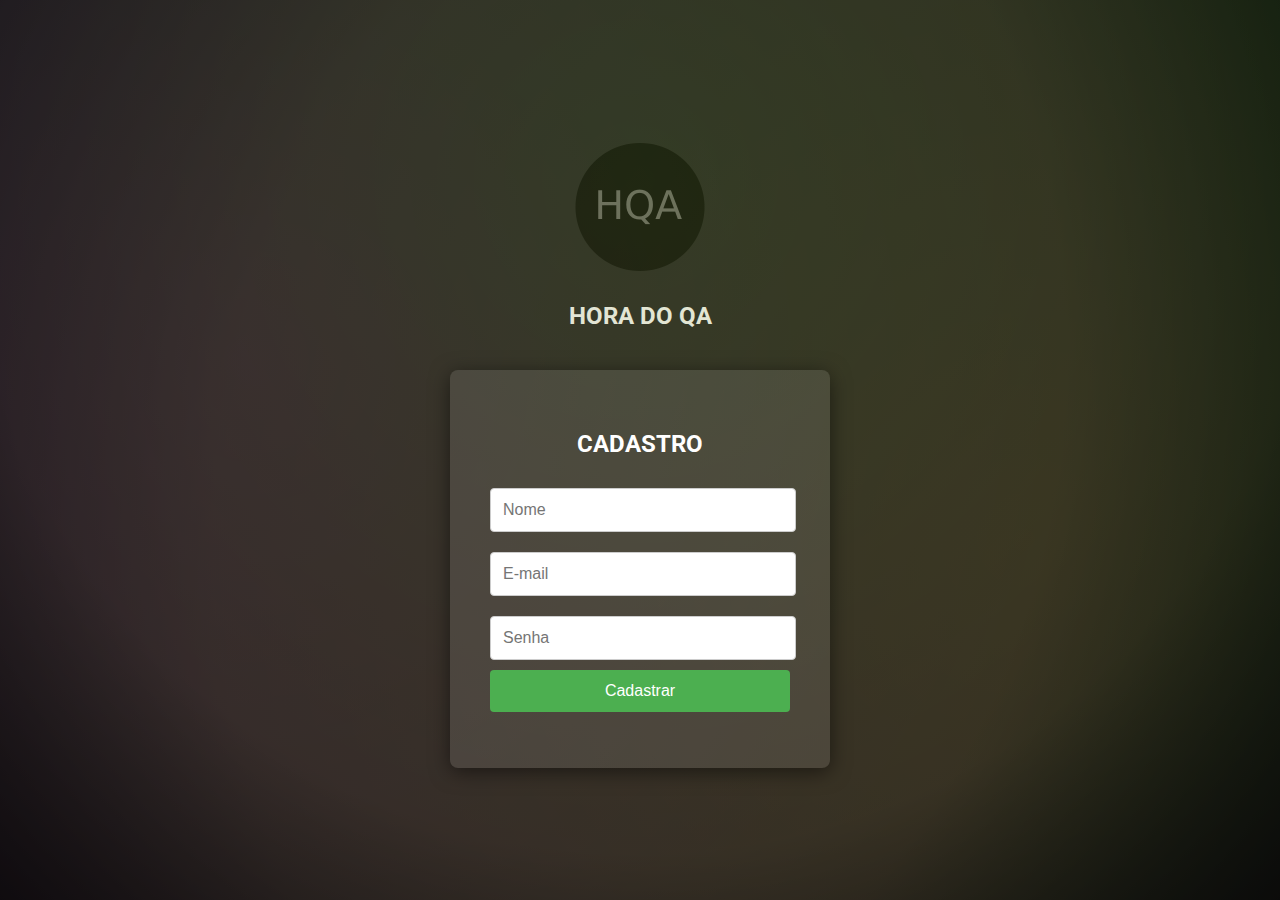
<file: index.html>
<!DOCTYPE html>
<html lang="pt-BR">
<head>
    <meta charset="UTF-8">
    <meta name="viewport" content="width=device-width, initial-scale=1.0">
    <title>Hora do QA</title>
    <link rel="stylesheet" href="style.css">
    <link href="https://fonts.googleapis.com/css2?family=Roboto:wght@400&display=swap" rel="stylesheet">
</head>
<body>
    <!-- Container de imagem e título -->
    <div class="image-container">
        <img src="hqa.png" alt="HQA">
        <h1>Hora do QA</h1> <!-- Alterei para h1, pois é o principal título da página -->
    </div>

    <!-- Container de cadastro -->
<div class="cadastro-container">
    <h2>Cadastro</h2>
    <form id="cadastro-form">
        <input type="text" id="name" placeholder="Nome" required>
        <input type="email" id="username" placeholder="E-mail" required>
        <input type="password" id="password" placeholder="Senha" required>
        <button type="submit">Cadastrar</button> <!-- Tipo 'submit' para envio do formulário -->
    </form>
    <p id="error-message" class="error"></p>
</div>

    <script src="script.js"></script>
</body>
</html>
</file>
<file: style.css>
/* Reset de margin e padding para o body */
body {
    display: flex;
    flex-direction: column; /* Para empilhar os elementos verticalmente */
    justify-content: center;
    align-items: center;
    height: 100vh;
    font-family: 'Roboto', sans-serif;
    background-color: #1a1a1a;
    margin: 0;
    position: relative;
    overflow: hidden;
}

body::before {
    content: '';
    position: absolute;
    top: 0;
    left: 0;
    right: 0;
    bottom: 0;
    background: radial-gradient(circle at 50% 20%, rgba(0, 255, 0, 0.2) 0%, rgba(0, 255, 0, 0.1) 70%, rgba(0, 0, 0, 0.8) 100%),
                radial-gradient(circle at 20% 40%, rgba(255, 0, 255, 0.2) 0%, rgba(255, 0, 255, 0.1) 70%, rgba(0, 0, 0, 0.8) 100%),
                radial-gradient(circle at 80% 60%, rgba(255, 165, 0, 0.2) 0%, rgba(255, 165, 0, 0.1) 70%, rgba(0, 0, 0, 0.8) 100%);
    opacity: 0.6; /* Transparência dos efeitos */
    z-index: 1; /* Ficar abaixo do conteúdo */
}

.image-container {
    margin-bottom: 20px; /* Espaço entre a imagem e o container de cadastro */
    text-align: center;
}

.image-container img {
    width: 150px; /* Ajuste para o tamanho desejado */
    height: auto; /* Mantém a proporção da imagem */
}

.cadastro-container {
    position: relative;
    background: rgba(255, 255, 255, 0.1);
    padding: 40px;
    border-radius: 8px;
    box-shadow: 0 4px 20px rgba(0, 0, 0, 0.5);
    width: 90%; /* Ajuste para preencher a largura disponível */
    max-width: 300px; /* Limita o tamanho máximo para um layout mais limpo */
    text-align: center;
    z-index: 2;
}

h1, h2 {
    color: #fff; /* Branco */
    margin-bottom: 20px;
    text-transform: uppercase; /* Coloca o texto em maiúsculas */
    font-size: 24px;
}

input[type="text"],
input[type="email"],
input[type="password"] {
    width: calc(100% - 20px); /* Proporcional às bordas */
    padding: 12px;
    margin: 10px 0;
    border: 1px solid #ccc; /* Cinza claro */
    border-radius: 4px;
    font-size: 16px;
    transition: border-color 0.3s;
}

input[type="text"]:focus,
input[type="email"]:focus,
input[type="password"]:focus {
    border-color: #fff; /* Branco ao focar */
    outline: none; /* Remove a borda padrão do navegador */
}

button {
    width: 100%; /* O botão agora ocupa toda a largura do container */
    padding: 12px;
    background-color: #4CAF50;
    color: white;
    border: none;
    border-radius: 4px;
    cursor: pointer;
    font-size: 16px;
    transition: background-color 0.3s;
}

button:hover {
    background-color: #058509; /* Cinza mais escuro ao passar o mouse */
}

#error-message {
    color: red; /* Vermelho para mensagens de erro */
    margin-top: 10px;
    display: none; /* Oculta inicialmente */
}

#error-message.error {
    display: block; /* Exibe mensagem de erro quando houver erro */
}
</file>
